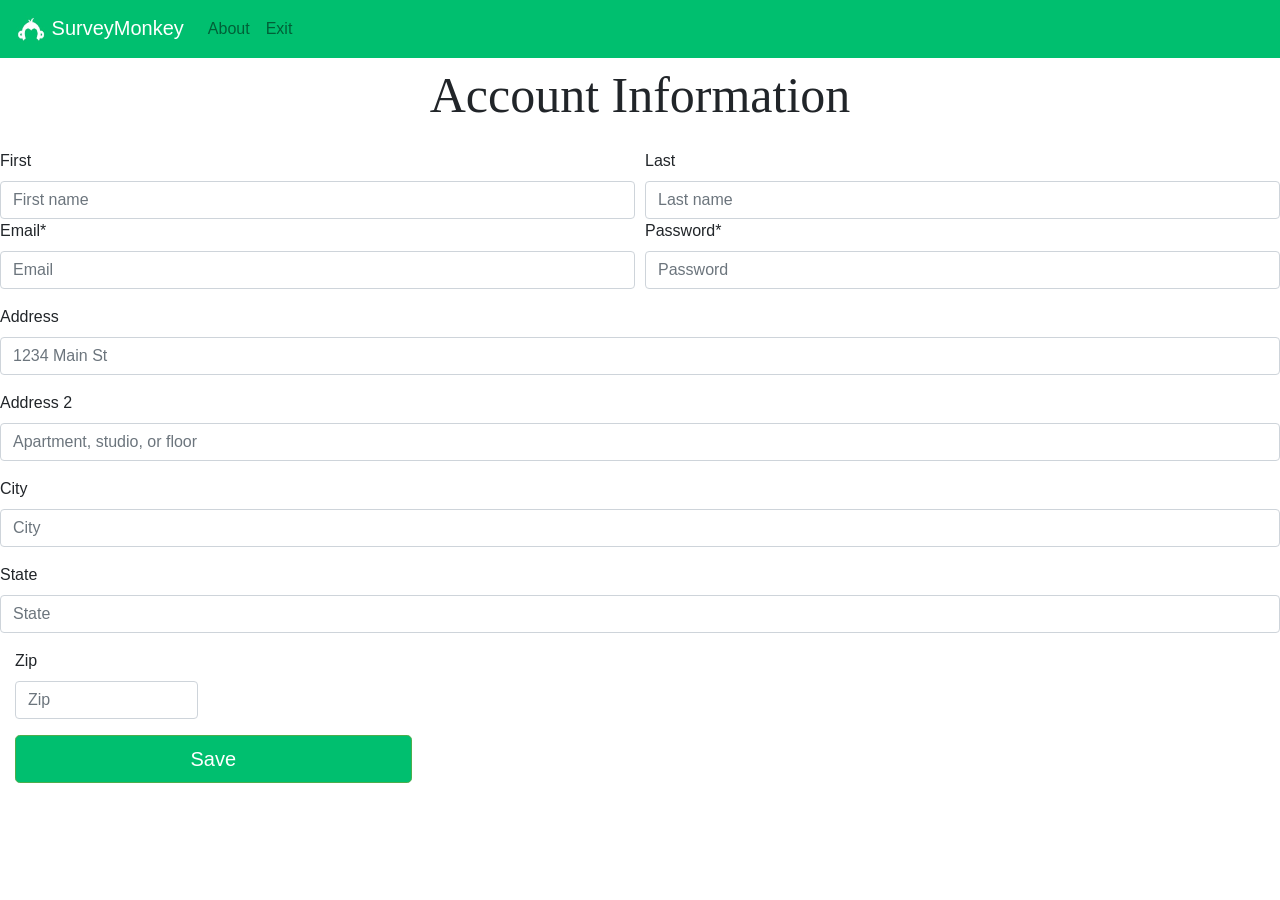
<file: templates/account.html>
<!DOCTYPE html>
<html>
<head>
  <link rel="stylesheet" href="https://maxcdn.bootstrapcdn.com/bootstrap/4.0.0-beta.2/css/bootstrap.min.css" integrity="sha384-PsH8R72JQ3SOdhVi3uxftmaW6Vc51MKb0q5P2rRUpPvrszuE4W1povHYgTpBfshb" crossorigin="anonymous">
  <script src="https://code.jquery.com/jquery-3.2.1.slim.min.js" integrity="sha384-KJ3o2DKtIkvYIK3UENzmM7KCkRr/rE9/Qpg6aAZGJwFDMVNA/GpGFF93hXpG5KkN" crossorigin="anonymous"></script>
  <script src="https://cdnjs.cloudflare.com/ajax/libs/popper.js/1.12.3/umd/popper.min.js" integrity="sha384-vFJXuSJphROIrBnz7yo7oB41mKfc8JzQZiCq4NCceLEaO4IHwicKwpJf9c9IpFgh" crossorigin="anonymous"></script>
  <script src="https://maxcdn.bootstrapcdn.com/bootstrap/4.0.0-beta.2/js/bootstrap.min.js" integrity="sha384-alpBpkh1PFOepccYVYDB4do5UnbKysX5WZXm3XxPqe5iKTfUKjNkCk9SaVuEZflJ" crossorigin="anonymous"></script>
	<title>SurveyMonkey</title>
  <link rel="stylesheet" href="stylesheet.css">
  <link rel="shortcut icon" href="logo.jpg">
</head>
<body>
<!--Navigation bar SUBJECT TO CHANGE TO ACCOMDATE OTHER FEATURES-->
	<nav class="navbar navbar-expand-lg navbar-light bg-light">
  <a class="navbar-brand" href="profile.html">
      <img src="logo.jpg" width="30" height="30" alt=""> SurveyMonkey</a>
  <button class="navbar-toggler" type="button" data-toggle="collapse" data-target="#navbarSupportedContent" aria-controls="navbarSupportedContent" aria-expanded="false" aria-label="Toggle navigation">
    <span class="navbar-toggler-icon"></span>
  </button>

  <div class="collapse navbar-collapse" id="navbarSupportedContent">
    <ul class="navbar-nav mr-auto">
      <li class="nav-item">
        <a class="nav-link" href="about.html">About </a>
      </li>
	  <li class = "nav-item">
	    <a class="nav-link" href="index.html">Exit</a>
	  </li>
    </ul>
  </div>
</nav>
<!-- End Of NAV BAR -->
<p class="title"> Account Information </p>
<!-- Account name -->
<form enctype = "multipart/form-data" method = "post" action = "account.php">
  <div class="form-row">
    <div class="col">
	<label for = "inputFname"> First </label>
      <input type="text" class="form-control" name = "fname" placeholder="First name">
    </div>
    <div class="col">
	  <label for = "inputLname"> Last </label>
      <input type="text" class="form-control" name = "lname" placeholder="Last name">
    </div>
  </div>
<!-- Account Email And other micellaneous info -->
  <div class="form-row">
    <div class="form-group col-md-6">
      <label for="Email"> Email*</label>
      <input type="email" class="form-control" name="email" placeholder="Email">
    </div>
    <div class="form-group col-md-6">
      <label for="Password"> Password*</label>
      <input type="password" class="form-control" name= "password" placeholder="Password">
    </div>
  </div>
  <div class="form-group">
    <label for="Address"> Address</label>
    <input type="text" class="form-control" name = "address" placeholder="1234 Main St">
  </div>
  <div class="form-group">
    <label for="Address2"> Address 2</label>
    <input type="text" class="form-control" name = "address2" placeholder="Apartment, studio, or floor">
   </div>
   <div class="form-group">
    <label for="City"> City</label>
    <input type="text" class="form-control" name = "city" placeholder="City">
   </div>
   <div class="form-group">
    <label for="State"> State</label>
    <input type="text" class="form-control" name = "state" placeholder="State">
   </div>
    <div class="form-group col-md-2">
      <label for="Zip">Zip</label>
      <input type="text" class="form-control" name = "zip" placeholder = "Zip">
    </div>
  </div>
     <div class="col-md-4 center-block">
	 <input type="submit" name="submit" style="width:100%" class="btn btn-primary btn-lg active"  value="Save"/>
  </div>
</form>
</body>
</html>
</file>
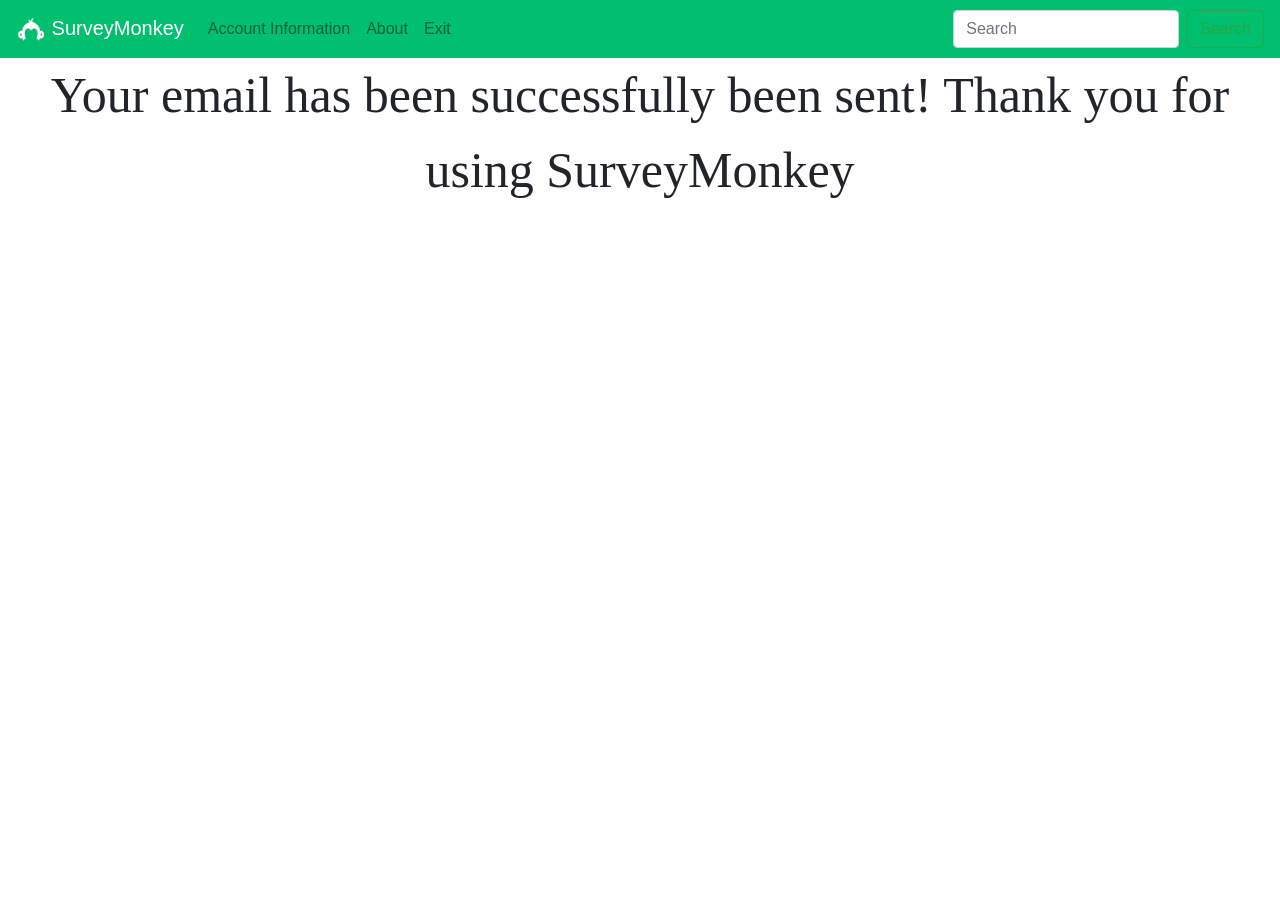
<file: templates/confirmation.html>
<!DOCTYPE html>
<html>
<head>
	<link rel="stylesheet" href="https://maxcdn.bootstrapcdn.com/bootstrap/4.0.0-beta.2/css/bootstrap.min.css" integrity="sha384-PsH8R72JQ3SOdhVi3uxftmaW6Vc51MKb0q5P2rRUpPvrszuE4W1povHYgTpBfshb" crossorigin="anonymous">

  	<script src="https://code.jquery.com/jquery-3.2.1.slim.min.js" integrity="sha384-KJ3o2DKtIkvYIK3UENzmM7KCkRr/rE9/Qpg6aAZGJwFDMVNA/GpGFF93hXpG5KkN" crossorigin="anonymous"></script>
  	<script src="https://cdnjs.cloudflare.com/ajax/libs/popper.js/1.12.3/umd/popper.min.js" integrity="sha384-vFJXuSJphROIrBnz7yo7oB41mKfc8JzQZiCq4NCceLEaO4IHwicKwpJf9c9IpFgh" crossorigin="anonymous"></script>
  	<script src="https://maxcdn.bootstrapcdn.com/bootstrap/4.0.0-beta.2/js/bootstrap.min.js" integrity="sha384-alpBpkh1PFOepccYVYDB4do5UnbKysX5WZXm3XxPqe5iKTfUKjNkCk9SaVuEZflJ" crossorigin="anonymous"></script>
	<title>About SurveyMonkey</title>
	<link rel="stylesheet" href="stylesheet.css">
	<link rel="shortcut icon" href="logo.jpg">
</head>
<body>
	<!--Navigation bar SUBJECT TO CHANGE TO ACCOMDATE OTHER FEATURES-->
  <nav class="navbar navbar-expand-lg navbar-light bg-light">
  <a class="navbar-brand" href="profile.html">
      <img src="logo.jpg" width="30" height="30" alt=""> SurveyMonkey</a>
  <button class="navbar-toggler" type="button" data-toggle="collapse" data-target="#navbarSupportedContent" aria-controls="navbarSupportedContent" aria-expanded="false" aria-label="Toggle navigation">
    <span class="navbar-toggler-icon"></span>
  </button>

  <div class="collapse navbar-collapse" id="navbarSupportedContent">
    <ul class="navbar-nav mr-auto">
      <li class="nav-item"> <a class="nav-link" href="account.html">Account Information</a>
      <li class="nav-item">
        <a class="nav-link" href="about.html">About </a>
      </li>
	  <li class = "nav-item">
	    <a class="nav-link" href="index.html">Exit</a>
	  </li>
    </ul>
    <form class="form-inline my-2 my-lg-0">
      <input class="form-control mr-sm-2" type="search" placeholder="Search" aria-label="Search">
      <button class="btn btn-outline-success my-2 my-sm-0" type="submit">Search</button>
    </form>
  </div>
</nav>
<!-- End Of NAV BAR -->
<p class="title"> Your email has been successfully been sent! Thank you for using SurveyMonkey </p>
</body>
</html>
</file>
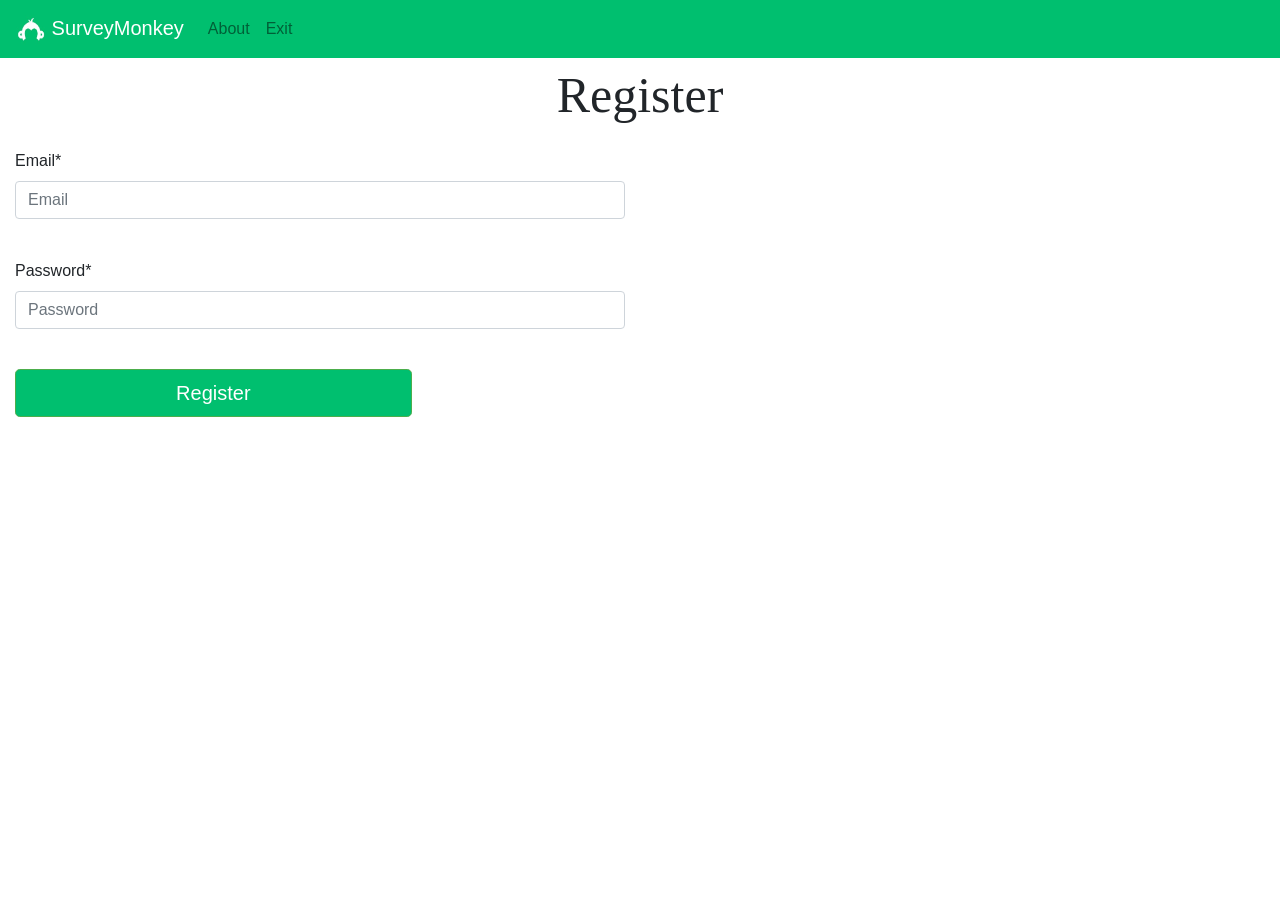
<file: templates/register.html>
<!DOCTYPE html>
<html>
<head>
  <link rel="stylesheet" href="https://maxcdn.bootstrapcdn.com/bootstrap/4.0.0-beta.2/css/bootstrap.min.css" integrity="sha384-PsH8R72JQ3SOdhVi3uxftmaW6Vc51MKb0q5P2rRUpPvrszuE4W1povHYgTpBfshb" crossorigin="anonymous">
  <script src="https://code.jquery.com/jquery-3.2.1.slim.min.js" integrity="sha384-KJ3o2DKtIkvYIK3UENzmM7KCkRr/rE9/Qpg6aAZGJwFDMVNA/GpGFF93hXpG5KkN" crossorigin="anonymous"></script>
  <script src="https://cdnjs.cloudflare.com/ajax/libs/popper.js/1.12.3/umd/popper.min.js" integrity="sha384-vFJXuSJphROIrBnz7yo7oB41mKfc8JzQZiCq4NCceLEaO4IHwicKwpJf9c9IpFgh" crossorigin="anonymous"></script>
  <script src="https://maxcdn.bootstrapcdn.com/bootstrap/4.0.0-beta.2/js/bootstrap.min.js" integrity="sha384-alpBpkh1PFOepccYVYDB4do5UnbKysX5WZXm3XxPqe5iKTfUKjNkCk9SaVuEZflJ" crossorigin="anonymous"></script>
	<title>SurveyMonkey</title>
  <link rel="stylesheet" href="stylesheet.css">
  <link rel="shortcut icon" href="logo.jpg">
</head>
<body>
<!--Navigation bar SUBJECT TO CHANGE TO ACCOMDATE OTHER FEATURES-->
	<nav class="navbar navbar-expand-lg navbar-light bg-light">
  <a class="navbar-brand" href="profile.html">
      <img src="logo.jpg" width="30" height="30" alt=""> SurveyMonkey</a>
  <button class="navbar-toggler" type="button" data-toggle="collapse" data-target="#navbarSupportedContent" aria-controls="navbarSupportedContent" aria-expanded="false" aria-label="Toggle navigation">
    <span class="navbar-toggler-icon"></span>
  </button>

  <div class="collapse navbar-collapse" id="navbarSupportedContent">
    <ul class="navbar-nav mr-auto">
      <li class="nav-item">
        <a class="nav-link" href="about.html">About </a>
      </li>
	  <li class = "nav-item">
	    <a class="nav-link" href="index.html">Exit</a>
	  </li>
    </ul>
  </div>
</nav>
<!-- End Of NAV BAR -->
<p class="title"> Register </p>
<!-- Account Email And Name -->
<form enctype = "multipart/form-data" method = "post" action = "register.php">
  <div class="form-group">
    <div class="form-group col-md-6">
      <label for="Email">Email*</label>
      <input type="email" class="form-control" name = "email" placeholder="Email" />
    </div>
	<br>
    <div class="form-group col-md-6">
      <label for="Password">Password*</label>
      <input type="password" class="form-control" name = "password" placeholder="Password" />
    </div>
	</br>
      <div class="col-md-4 center-block">
	  <input type="submit" name="submit" style="width:100%" class="btn btn-primary btn-lg active"  value="Register"/>
	  </div>
	  </div>
</form>
</body>
</html>
</file>
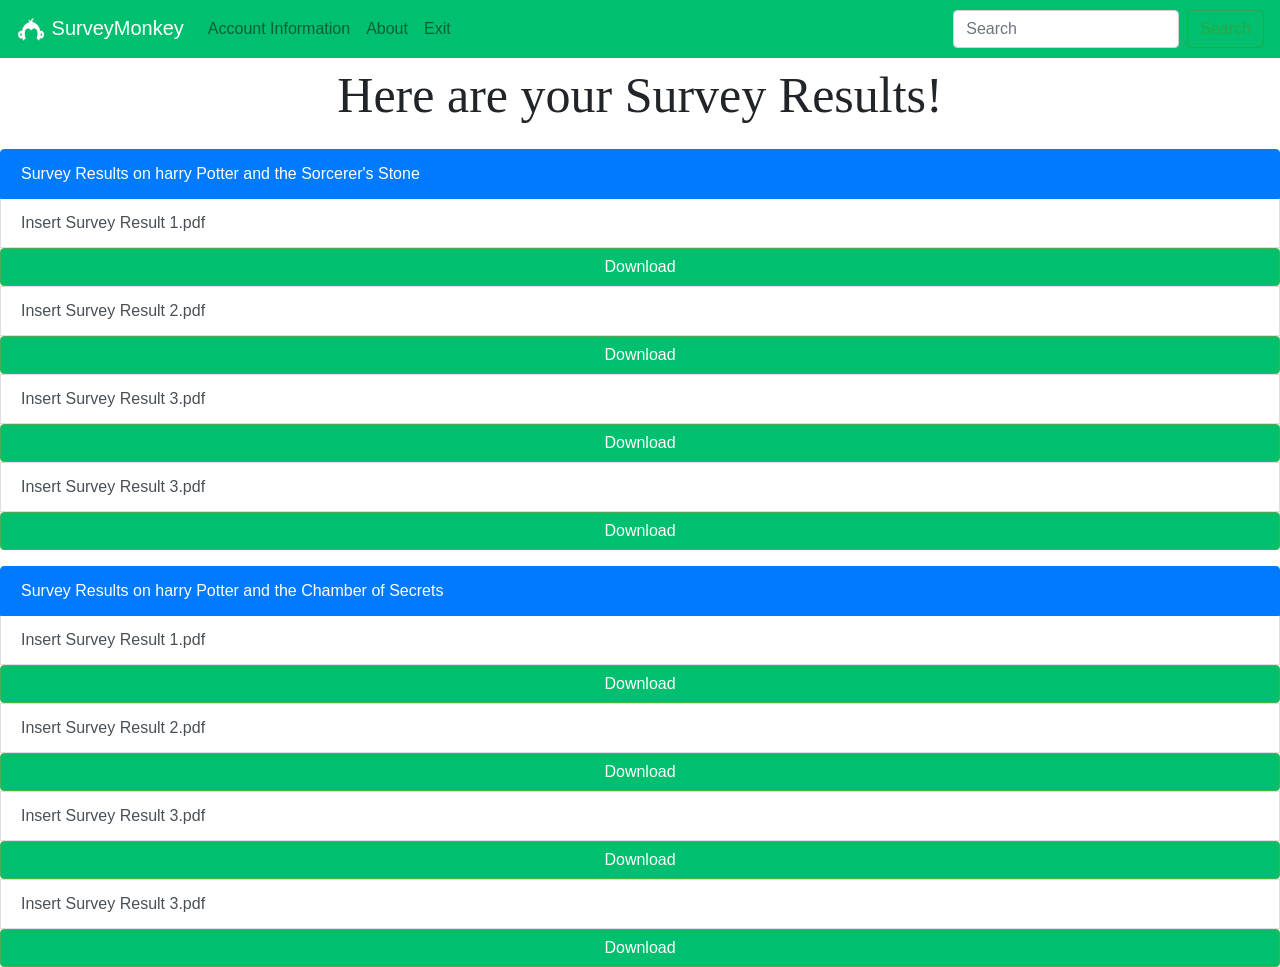
<file: templates/results.html>
<!-- Confirmation Page That Link Was sent -->
<!DOCTYPE html>
<html>
<head>
	<link rel="stylesheet" href="https://maxcdn.bootstrapcdn.com/bootstrap/4.0.0-beta.2/css/bootstrap.min.css" integrity="sha384-PsH8R72JQ3SOdhVi3uxftmaW6Vc51MKb0q5P2rRUpPvrszuE4W1povHYgTpBfshb" crossorigin="anonymous">

  <script src="https://code.jquery.com/jquery-3.2.1.slim.min.js" integrity="sha384-KJ3o2DKtIkvYIK3UENzmM7KCkRr/rE9/Qpg6aAZGJwFDMVNA/GpGFF93hXpG5KkN" crossorigin="anonymous"></script>
  <script src="https://cdnjs.cloudflare.com/ajax/libs/popper.js/1.12.3/umd/popper.min.js" integrity="sha384-vFJXuSJphROIrBnz7yo7oB41mKfc8JzQZiCq4NCceLEaO4IHwicKwpJf9c9IpFgh" crossorigin="anonymous"></script>
  <script src="https://maxcdn.bootstrapcdn.com/bootstrap/4.0.0-beta.2/js/bootstrap.min.js" integrity="sha384-alpBpkh1PFOepccYVYDB4do5UnbKysX5WZXm3XxPqe5iKTfUKjNkCk9SaVuEZflJ" crossorigin="anonymous"></script>
	<title>SurveyMonkey</title>
  <link rel="stylesheet" href="stylesheet.css">
  <link rel="shortcut icon" href="logo.jpg">
</head>
<body>
<!--Navigation bar SUBJECT TO CHANGE TO ACCOMDATE OTHER FEATURES-->
  <nav class="navbar navbar-expand-lg navbar-light bg-light">
  <a class="navbar-brand" href="profile.html">
      <img src="logo.jpg" width="30" height="30" alt=""> SurveyMonkey</a>
  <button class="navbar-toggler" type="button" data-toggle="collapse" data-target="#navbarSupportedContent" aria-controls="navbarSupportedContent" aria-expanded="false" aria-label="Toggle navigation">
    <span class="navbar-toggler-icon"></span>
  </button>

  <div class="collapse navbar-collapse" id="navbarSupportedContent">
    <ul class="navbar-nav mr-auto">
      <li class="nav-item"> <a class="nav-link" href="account.html">Account Information</a>
      <li class="nav-item">
        <a class="nav-link" href="about.html">About </a>
      </li>
	  <li class = "nav-item">
	    <a class="nav-link" href="index.html">Exit</a>
	  </li>
    </ul>
    <form class="form-inline my-2 my-lg-0">
      <input class="form-control mr-sm-2" type="search" placeholder="Search" aria-label="Search">
      <button class="btn btn-outline-success my-2 my-sm-0" type="submit">Search</button>
    </form>
  </div>
</nav>
<!-- End Of NAV BAR -->
<p class="title"> Here are your Survey Results! </p>
<p></p>
<div class="list-group">
  <a href="#" class="list-group-item list-group-item-action active">
    Survey Results on harry Potter and the Sorcerer's Stone
  </a>
  <a href="#" class="list-group-item list-group-item-action">Insert Survey Result 1.pdf</a>
  <button type="button" class="btn btn-primary">Download</button>
  <a href="#" class="list-group-item list-group-item-action">Insert Survey Result 2.pdf</a>
  <button type="button" class="btn btn-primary">Download</button>
  <a href="#" class="list-group-item list-group-item-action">Insert Survey Result 3.pdf</a>
  <button type="button" class="btn btn-primary">Download</button>
  <a href="#" class="list-group-item list-group-item-action">Insert Survey Result 3.pdf</a>
  <button type="button" class="btn btn-primary">Download</button>
</div>
<p></p>
<div class="list-group">
  <a href="#" class="list-group-item list-group-item-action active">
    Survey Results on harry Potter and the Chamber of Secrets
  </a>
  <a href="#" class="list-group-item list-group-item-action">Insert Survey Result 1.pdf</a>
  <button type="button" class="btn btn-primary">Download</button>
  <a href="#" class="list-group-item list-group-item-action">Insert Survey Result 2.pdf</a>
  <button type="button" class="btn btn-primary">Download</button>
  <a href="#" class="list-group-item list-group-item-action">Insert Survey Result 3.pdf</a>
  <button type="button" class="btn btn-primary">Download</button>
  <a href="#" class="list-group-item list-group-item-action">Insert Survey Result 3.pdf</a>
  <button type="button" class="btn btn-primary">Download</button>
</div>
</body>
</html>
</file>
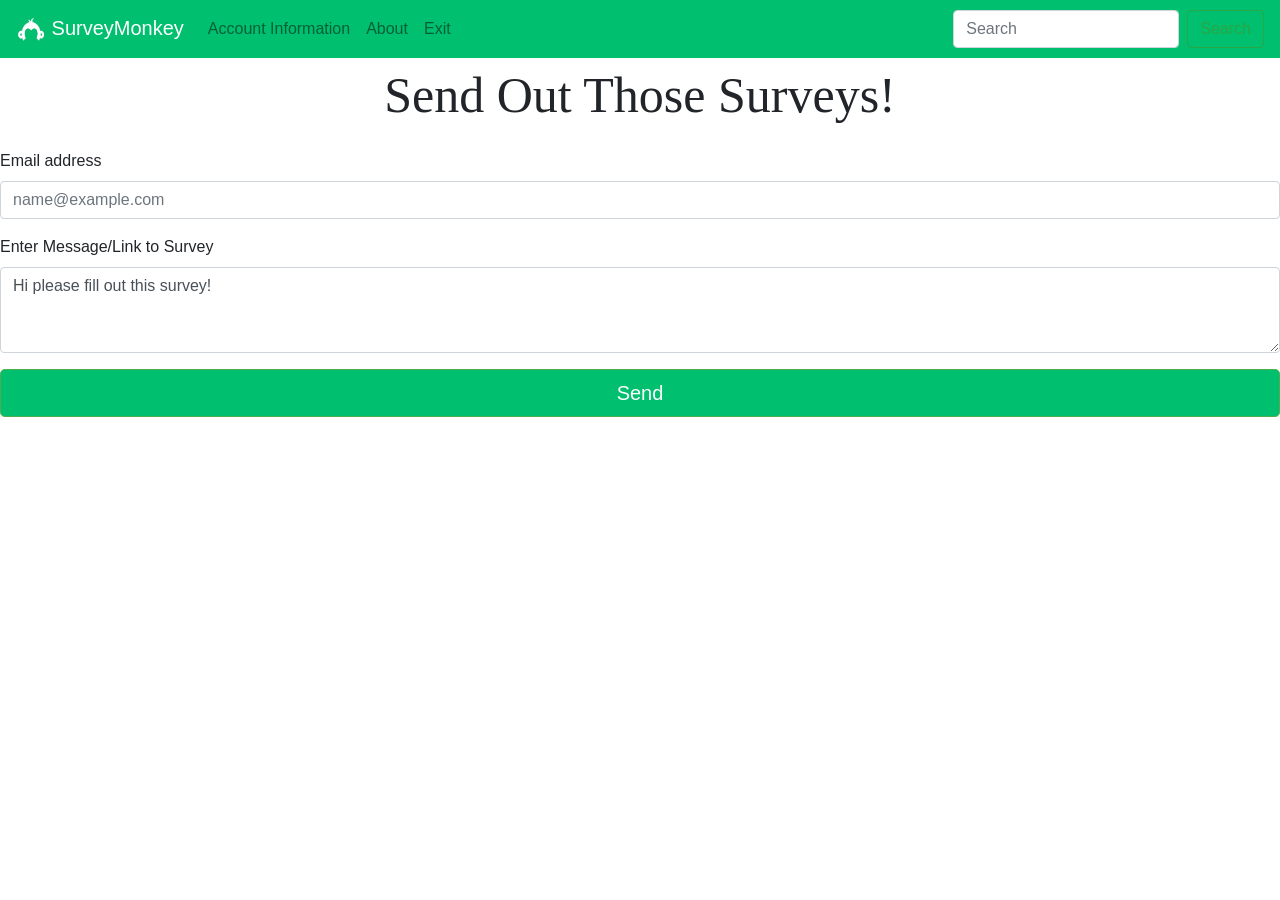
<file: templates/send.html>
<!-- SEND LINKS/SURVEY PAGES -->
<!DOCTYPE html>
<html>
<head>
	<link rel="stylesheet" href="https://maxcdn.bootstrapcdn.com/bootstrap/4.0.0-beta.2/css/bootstrap.min.css" integrity="sha384-PsH8R72JQ3SOdhVi3uxftmaW6Vc51MKb0q5P2rRUpPvrszuE4W1povHYgTpBfshb" crossorigin="anonymous">

  <script src="https://code.jquery.com/jquery-3.2.1.slim.min.js" integrity="sha384-KJ3o2DKtIkvYIK3UENzmM7KCkRr/rE9/Qpg6aAZGJwFDMVNA/GpGFF93hXpG5KkN" crossorigin="anonymous"></script>
  <script src="https://cdnjs.cloudflare.com/ajax/libs/popper.js/1.12.3/umd/popper.min.js" integrity="sha384-vFJXuSJphROIrBnz7yo7oB41mKfc8JzQZiCq4NCceLEaO4IHwicKwpJf9c9IpFgh" crossorigin="anonymous"></script>
  <script src="https://maxcdn.bootstrapcdn.com/bootstrap/4.0.0-beta.2/js/bootstrap.min.js" integrity="sha384-alpBpkh1PFOepccYVYDB4do5UnbKysX5WZXm3XxPqe5iKTfUKjNkCk9SaVuEZflJ" crossorigin="anonymous"></script>
	<title>SurveyMonkey</title>
  <link rel="stylesheet" href="stylesheet.css">
  <link rel="shortcut icon" href="logo.jpg">
</head>
<body>
<!--Navigation bar SUBJECT TO CHANGE TO ACCOMDATE OTHER FEATURES-->
	<nav class="navbar navbar-expand-lg navbar-light bg-light">
  <a class="navbar-brand" href="profile.html">
      <img src="logo.jpg" width="30" height="30" alt=""> SurveyMonkey</a>
  <button class="navbar-toggler" type="button" data-toggle="collapse" data-target="#navbarSupportedContent" aria-controls="navbarSupportedContent" aria-expanded="false" aria-label="Toggle navigation">
    <span class="navbar-toggler-icon"></span>
  </button>

  <div class="collapse navbar-collapse" id="navbarSupportedContent">
    <ul class="navbar-nav mr-auto">
      <li class="nav-item"> <a class="nav-link" href="account.html">Account Information</a>
      <li class="nav-item">
        <a class="nav-link" href="about.html">About </a>
      </li>
	  <li class = "nav-item">
	    <a class="nav-link" href="index.html">Exit</a>
	  </li>
    </ul>
    <form class="form-inline my-2 my-lg-0">
      <input class="form-control mr-sm-2" type="search" placeholder="Search" aria-label="Search">
      <button class="btn btn-outline-success my-2 my-sm-0" type="submit">Search</button>
    </form>
  </div>
</nav>
<!-- End Of NAV BAR -->
<p class="title"> Send Out Those Surveys! </p>
<!-- Email Message -->
<form>
  <div class="form-group">
    <label for="exampleFormControlInput1">Email address</label>
    <input type="email" class="form-control" id="exampleFormControlInput1" placeholder="name@example.com">
  </div>
  <div class="form-group">
    <label for="exampleFormControlTextarea1">Enter Message/Link to Survey</label>
    <textarea class="form-control" id="exampleFormControlTextarea1" rows="3">Hi please fill out this survey!</textarea>
    <p></p>
    <a href="confirmation.html" class="btn btn-primary btn-lg active" style="width:100%"role="button" aria-pressed="true">Send</a>
  </div>
</form>
</body>
</html>
</file>
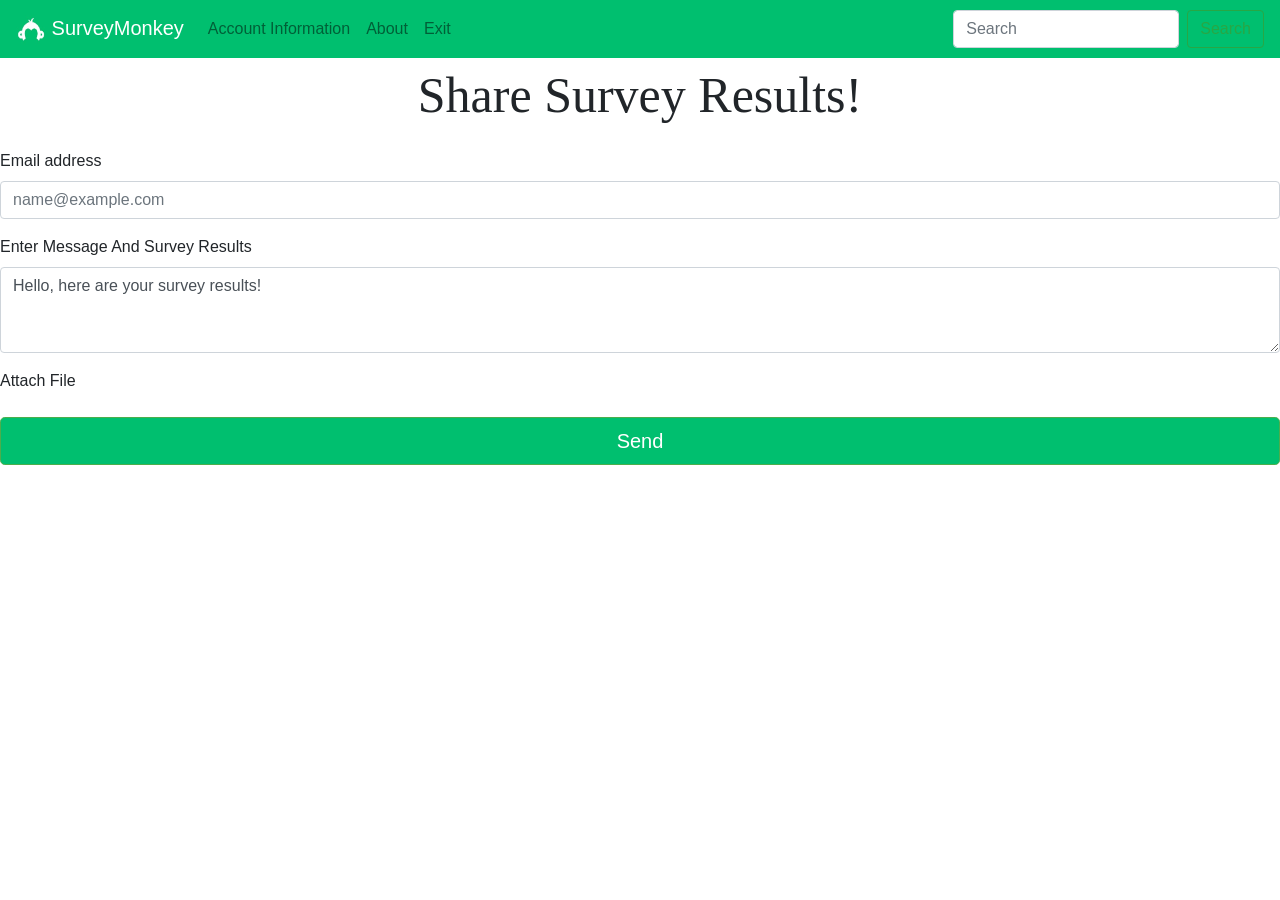
<file: templates/send_result.html>
<!-- Send Pdf file to customer/anyone -->
<!DOCTYPE html>
<html>
<head>
	<link rel="stylesheet" href="https://maxcdn.bootstrapcdn.com/bootstrap/4.0.0-beta.2/css/bootstrap.min.css" integrity="sha384-PsH8R72JQ3SOdhVi3uxftmaW6Vc51MKb0q5P2rRUpPvrszuE4W1povHYgTpBfshb" crossorigin="anonymous">

  <script src="https://code.jquery.com/jquery-3.2.1.slim.min.js" integrity="sha384-KJ3o2DKtIkvYIK3UENzmM7KCkRr/rE9/Qpg6aAZGJwFDMVNA/GpGFF93hXpG5KkN" crossorigin="anonymous"></script>
  <script src="https://cdnjs.cloudflare.com/ajax/libs/popper.js/1.12.3/umd/popper.min.js" integrity="sha384-vFJXuSJphROIrBnz7yo7oB41mKfc8JzQZiCq4NCceLEaO4IHwicKwpJf9c9IpFgh" crossorigin="anonymous"></script>
  <script src="https://maxcdn.bootstrapcdn.com/bootstrap/4.0.0-beta.2/js/bootstrap.min.js" integrity="sha384-alpBpkh1PFOepccYVYDB4do5UnbKysX5WZXm3XxPqe5iKTfUKjNkCk9SaVuEZflJ" crossorigin="anonymous"></script>
	<title>SurveyMonkey</title>
  <link rel="stylesheet" href="stylesheet.css">
  <link rel="shortcut icon" href="logo.jpg">
</head>
<body>
<!--Navigation bar SUBJECT TO CHANGE TO ACCOMDATE OTHER FEATURES-->
  <nav class="navbar navbar-expand-lg navbar-light bg-light">
  <a class="navbar-brand" href="profile.html">
      <img src="logo.jpg" width="30" height="30" alt=""> SurveyMonkey</a>
  <button class="navbar-toggler" type="button" data-toggle="collapse" data-target="#navbarSupportedContent" aria-controls="navbarSupportedContent" aria-expanded="false" aria-label="Toggle navigation">
    <span class="navbar-toggler-icon"></span>
  </button>

  <div class="collapse navbar-collapse" id="navbarSupportedContent">
    <ul class="navbar-nav mr-auto">
      <li class="nav-item"> <a class="nav-link" href="account.html">Account Information</a>
      <li class="nav-item">
        <a class="nav-link" href="about.html">About </a>
      </li>
	  <li class = "nav-item">
	    <a class="nav-link" href="index.html">Exit</a>
	  </li>
    </ul>
    <form class="form-inline my-2 my-lg-0">
      <input class="form-control mr-sm-2" type="search" placeholder="Search" aria-label="Search">
      <button class="btn btn-outline-success my-2 my-sm-0" type="submit">Search</button>
    </form>
  </div>
</nav>
<!-- End Of NAV BAR -->
<p class="title"> Share Survey Results! </p>

<!-- Email Message -->
<form>
  <div class="form-group">
    <label for="exampleFormControlInput1">Email address</label>
    <input type="email" class="form-control" id="exampleFormControlInput1" placeholder="name@example.com">
  </div>
  <div class="form-group">
    <label for="exampleFormControlTextarea1">Enter Message And Survey Results</label>
    <textarea class="form-control" id="exampleFormControlTextarea1" rows="3">Hello, here are your survey results!</textarea>
    <p></p>
    <form>
  <div class="form-group">
    <label for="exampleFormControlFile1">Attach File</label>
    <input type="file" class="form-control-file" id="exampleFormControlFile1">
  </div>
</form>
    <a href="confirmation.html" class="btn btn-primary btn-lg active" style="width:100%"role="button" aria-pressed="true">Send</a>
  </div>
</form>
</body>
</html>
</file>
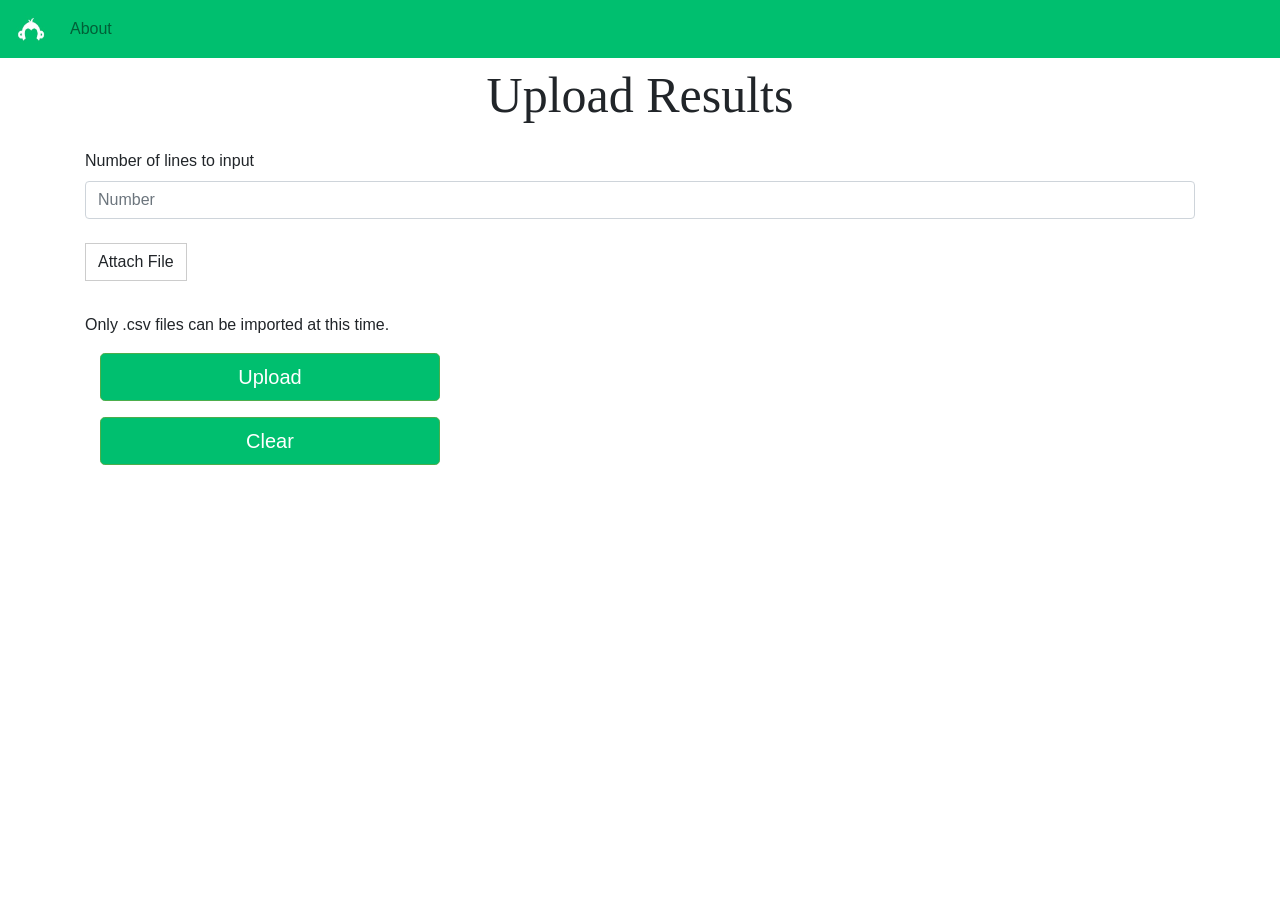
<file: templates/upload.html>
<!DOCTYPE html>
<html>
<head>
  <link rel="stylesheet" href="https://maxcdn.bootstrapcdn.com/bootstrap/4.0.0-beta.2/css/bootstrap.min.css" integrity="sha384-PsH8R72JQ3SOdhVi3uxftmaW6Vc51MKb0q5P2rRUpPvrszuE4W1povHYgTpBfshb" crossorigin="anonymous">
  <script src="https://code.jquery.com/jquery-3.2.1.slim.min.js" integrity="sha384-KJ3o2DKtIkvYIK3UENzmM7KCkRr/rE9/Qpg6aAZGJwFDMVNA/GpGFF93hXpG5KkN" crossorigin="anonymous"></script>
  <script src="https://cdnjs.cloudflare.com/ajax/libs/popper.js/1.12.3/umd/popper.min.js" integrity="sha384-vFJXuSJphROIrBnz7yo7oB41mKfc8JzQZiCq4NCceLEaO4IHwicKwpJf9c9IpFgh" crossorigin="anonymous"></script>
  <script src="https://maxcdn.bootstrapcdn.com/bootstrap/4.0.0-beta.2/js/bootstrap.min.js" integrity="sha384-alpBpkh1PFOepccYVYDB4do5UnbKysX5WZXm3XxPqe5iKTfUKjNkCk9SaVuEZflJ" crossorigin="anonymous"></script>
  <script src="https://ajax.googleapis.com/ajax/libs/jquery/2.1.1/jquery.min.js"></script>
	<title>Survey Monkey</title>
  <link rel="stylesheet" href="stylesheet.css">
  <link rel="shortcut icon" href="logo.jpg">
</head>
<body>
<!--Navigation bar -->
	<nav class="navbar navbar-expand-lg navbar-light bg-light">
  <a class="navbar-brand" href="profile.html">
    <img src="logo.jpg" width="30" height="30" alt=""> </a>
  <button class="navbar-toggler" type="button" data-toggle="collapse" data-target="#navbarSupportedContent" aria-controls="navbarSupportedContent" aria-expanded="false" aria-label="Toggle navigation">
    <span class="navbar-toggler-icon"></span>
  </button>
  <div class="collapse navbar-collapse" id="navbarSupportedContent">
    <ul class="navbar-nav mr-auto">      
      <li class="nav-item">
        <a class="nav-link" href="about.html">About </a>
      </li>
    </ul>
  </div>
</nav>
<!-- End Of NAV BAR -->
	<div class="container">
	<p class="title"> Upload Results </p>
		<form enctype = "multipart/form-data" method = "post" action = "upload.php">
			<label for="exampleInputEmail1">Number of lines to input</label>
		    <input type="number" class="form-control" name = "number" aria-describedby="emailHelp" placeholder="Number"><br />
		   <!-- <div class="form-group"> -->
			<label for="file-upload" class = "custom-file-upload" accept = ".csv, .xls, .xlsx">Attach File</label><br />
			 <input type="file" id = "file-upload" name = "file-upload" size = "20" placeholder = "Filename"><br />
			 <p class="help-block">Only .csv files can be imported at this time.</p>
		   <!-- </div> -->
		<div class="col-md-4 center-block">
 	      <input type="submit" name="upload" style="width:100%" class="btn btn-primary btn-lg active"  value="Upload"/>
		  <p></p>
		  <input type="reset" name="reset" style="width:100%" class="btn btn-primary btn-lg active"  value="Clear"/>
		</div>
		</form>
	</div>
</body>
</html>
</file>
<file: templates/stylesheet.css>
.btn.btn-primary {
	color: #fff !important;
  	background-color: #00BF6F !important;
  	border-color: #4cae4c !important;
  	
}
.btn.btn-primary:hover {
  color: #fff !important;
  background-color: #218838 !important;
  border-color: #1e7e34 !important;
}

.navbar.navbar-expand-lg.navbar-light.bg-light {
	background-color: #00BF6F !important;
}
.navbar-brand {
	color: #fff !important;
}
.title {
	text-align: center;
	font-family: "Helvetica Neue Medium";
	font-size: 50px;
}
.image {
	width: 50px;
	height: 50px;
}

input[type="file"] {
    display: none;
}
.custom-file-upload {
  border: 1px solid #ccc;
  display: inline-block;
  padding: 6px 12px;
  cursor: pointer;
}
</file>
